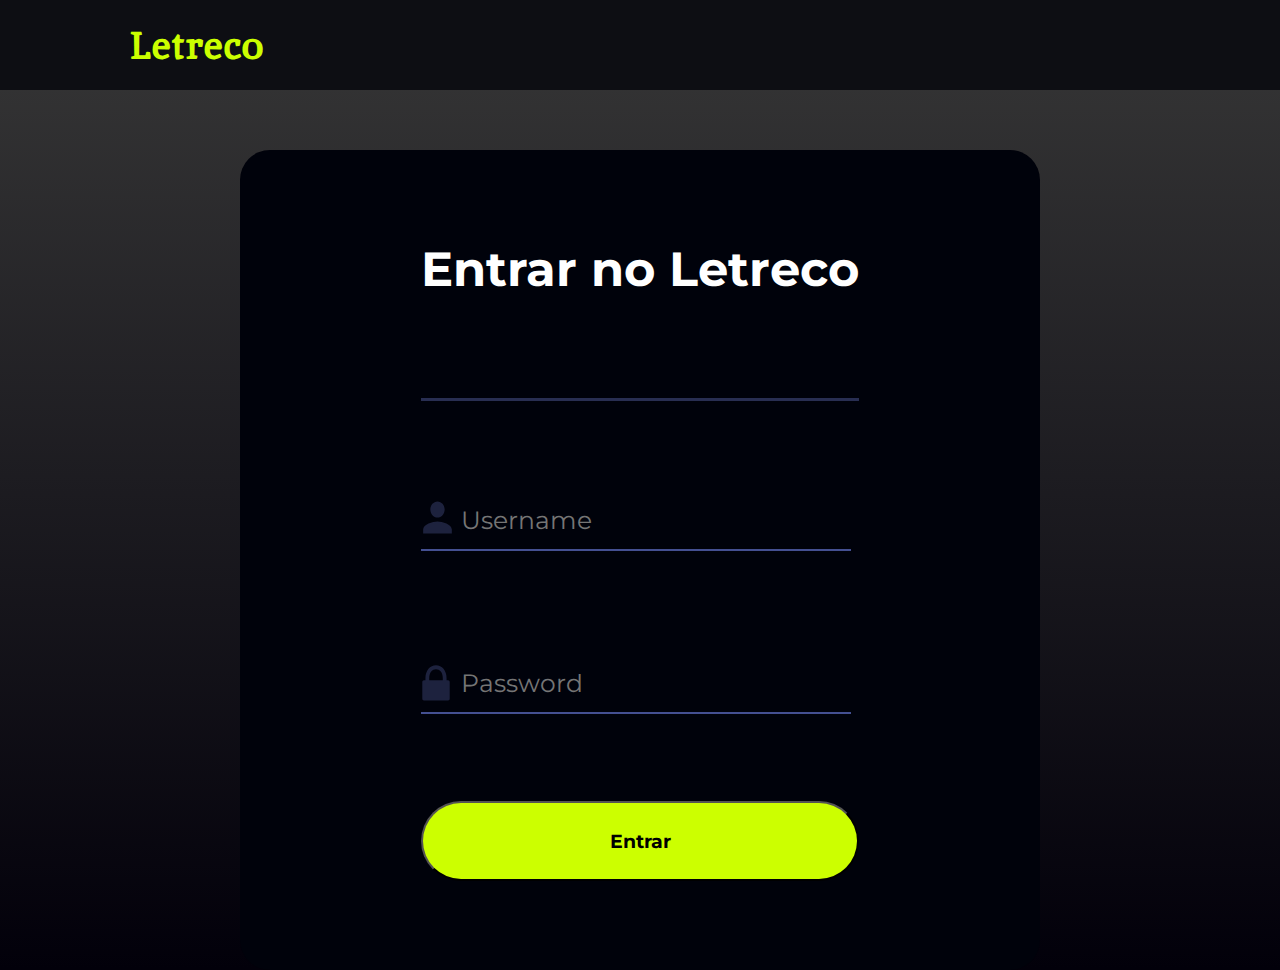
<file: index.html>
<!DOCTYPE html>
<html lang="en">
<head>
  <meta charset="UTF-8">
  <meta name="viewport" content="width=device-width, initial-scale=1.0">
  <title>Login - Letreco</title>
  <link rel="shortcut icon" href="./img/musica.png" type="image/x-icon">

  <link rel="preconnect" href="https://fonts.googleapis.com">
  <link rel="preconnect" href="https://fonts.gstatic.com" crossorigin>
  <link href="https://fonts.googleapis.com/css2?family=Montserrat:ital,wght@0,100..900;1,100..900&display=swap" rel="stylesheet">

  <link rel="preconnect" href="https://fonts.googleapis.com">
  <link rel="preconnect" href="https://fonts.gstatic.com" crossorigin>
  <link href="https://fonts.googleapis.com/css2?family=Inika:wght@400;700&family=Montserrat:ital,wght@0,100..900;1,100..900&display=swap" rel="stylesheet">

  <link rel="stylesheet" href="./css/index.css">
</head>
<body>
  <header>
    <nav class="navbar">
      <span class="logo">Letreco</span>
    </nav>

  </header>

  <main>
    <section class="login">
      <div class="container">
        <div class="info">
          <h1 class="titulo">Entrar no Letreco</h1>
          
          <div class="linha"></div>
          <div class="input user">
            <img src="./img/userIcon.svg" alt="" class="icon">
            <input type="text" id="user" class="infos" placeholder="Username">
          </div>
          <div class="input senha">
            <img src="./img/locker.svg" alt="" class="icon">
            <input type="text" id="senha" class="infos" placeholder="Password">
          </div>

          <button class="btn">Entrar</button> 
        </div>

        
    </section>
  </main>

  <script src="./js/login.js" type="module"></script>
</body>
</html>
</file>
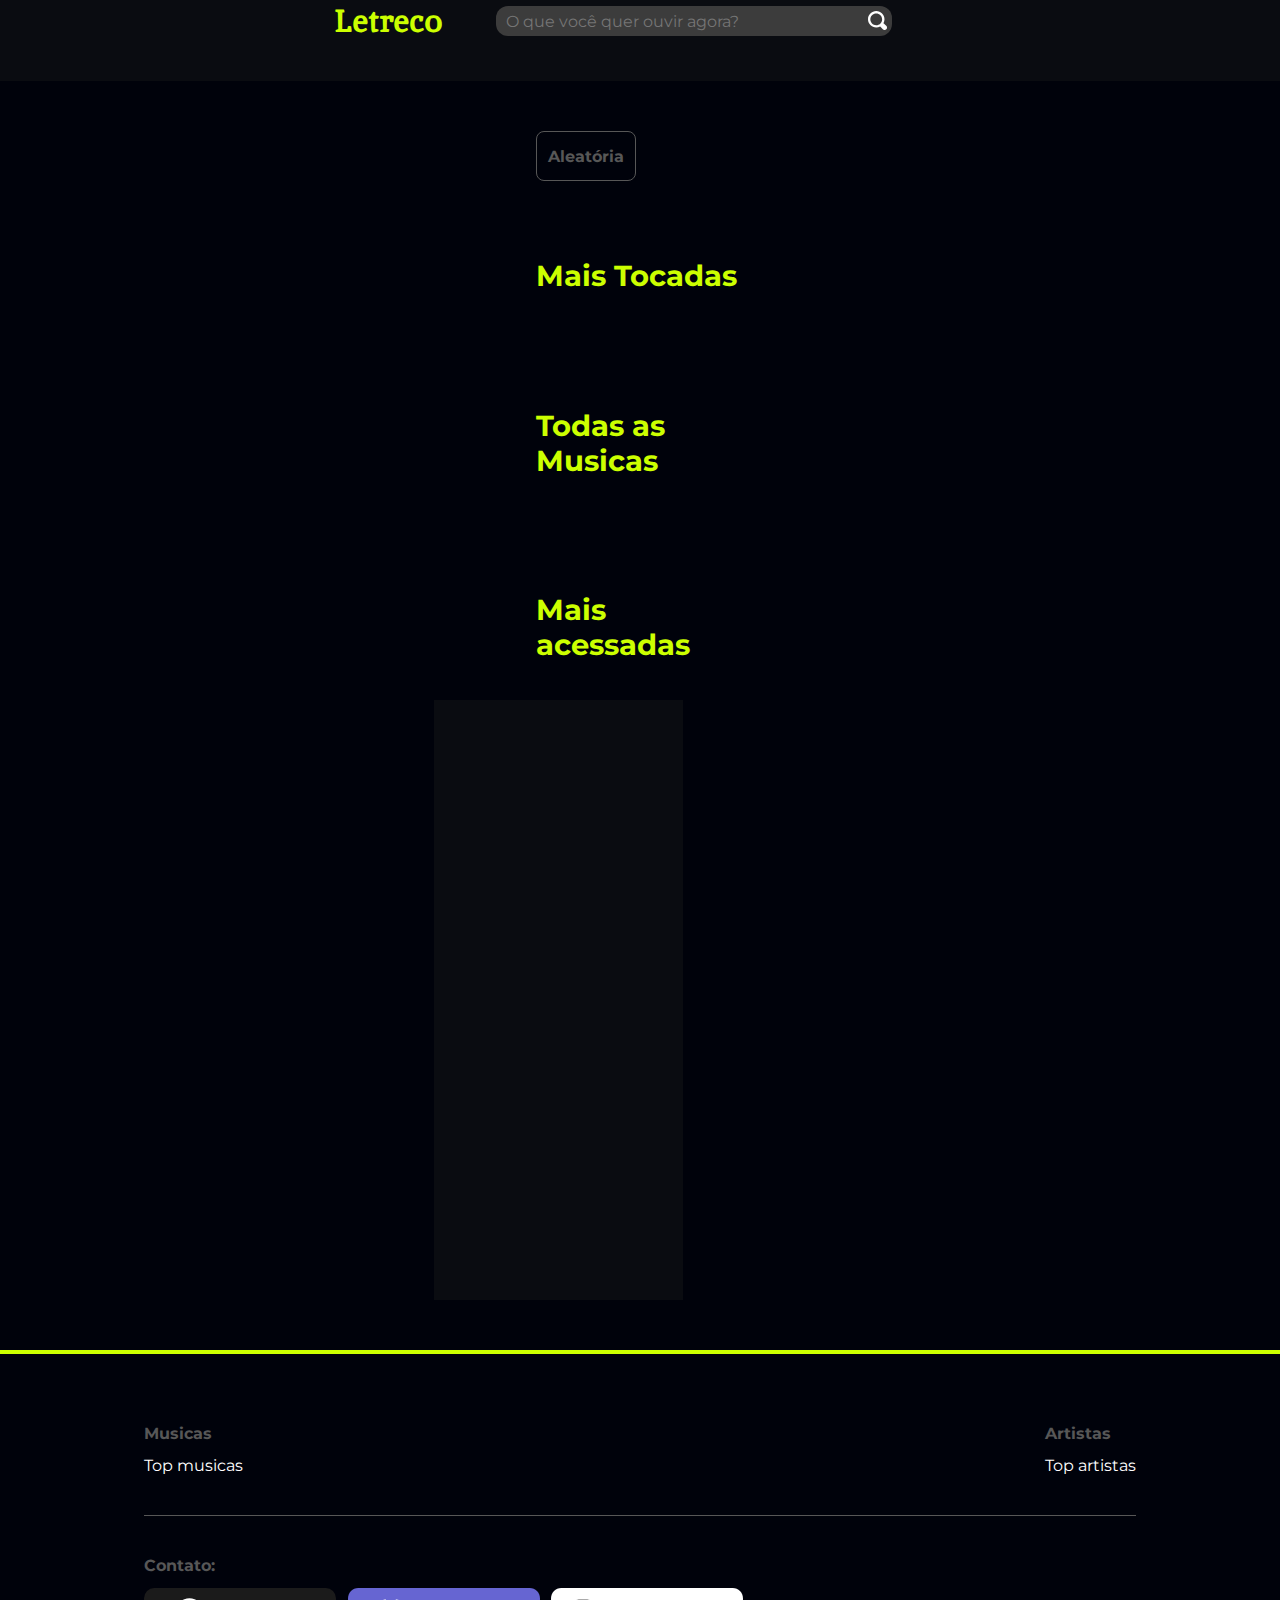
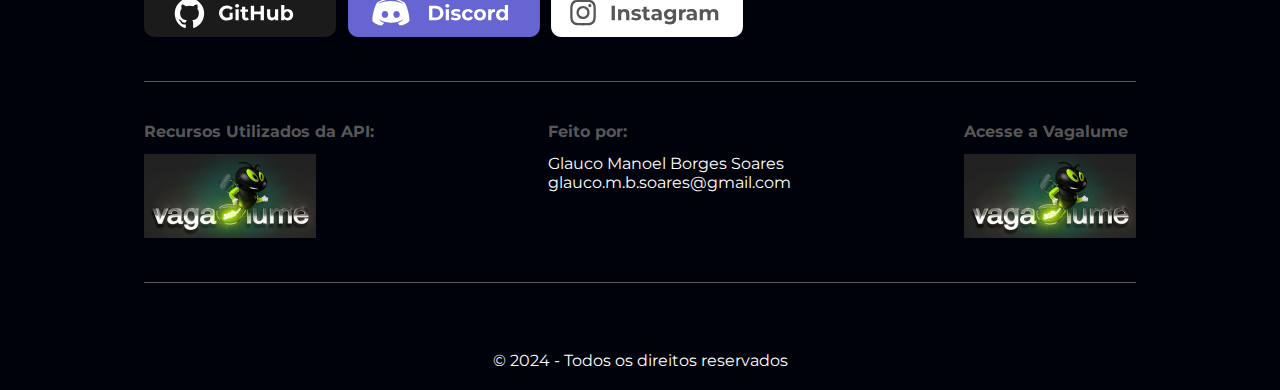
<file: pages/artista.html>
<!DOCTYPE html>
<html lang="en">

<head>
  <meta charset="UTF-8">
  <meta name="viewport" content="width=device-width, initial-scale=1.0">
  <title id="title-art">Artista - Letreco</title>
  <link rel="shortcut icon" href="../img/musica.png" type="image/x-icon">

  <link rel="preconnect" href="https://fonts.googleapis.com">
  <link rel="preconnect" href="https://fonts.gstatic.com" crossorigin>
  <link href="https://fonts.googleapis.com/css2?family=Montserrat:ital,wght@0,100..900;1,100..900&display=swap"
    rel="stylesheet">

  <link rel="preconnect" href="https://fonts.googleapis.com">
  <link rel="preconnect" href="https://fonts.gstatic.com" crossorigin>
  <link
    href="https://fonts.googleapis.com/css2?family=Inika:wght@400;700&family=Montserrat:ital,wght@0,100..900;1,100..900&display=swap"
    rel="stylesheet">

  <link rel="stylesheet" href="../css/inicial.css">
</head>

<body>
    <header>
      <div class="conter-nav">
        <nav id="nav">
          <span id="logo" class="logo">Letreco</span>
          <div>
            <input class="pesquisar" type="text" placeholder="O que você quer ouvir agora?">
            <button id="pesquisar"><img src="../img/lupa.svg" alt=""></button>
          </div>
          <span class="user"></span>
        </nav>
        <div id="menu"></div>
      </div>
    </header>

  <main>
    <div class="conter-pagina">
      <div class="imagem-Principal">

      </div>
      <section class="conter">
        <button class="randomMusic">Aleatória</button>
        <div class="mais-tocadas">
          <section class=top-musicas>
            <h1 class="titulos">Mais Tocadas</h1>
            <div class="Musics">

            </div>
          </section>
        </div>
        <div class="conter-musicas">
          <h1 class="titulos">Todas as Musicas</h1>
          <div class="allMusics">

          </div>
        </div>
        
      <section>
        <h1 class="titulos">Mais acessadas</h1>
        <div class="musArt" id="rank">

          <section class="maisAcessadas">


          </section>

          <section class="rankArtistas">

          </section>
        </div>
      </section> 

      </section>

    </div>

  </main>

  <footer>

    <section>
      <ul class="navegacao">
        <li><label for="musicas">Musicas</label><a href="#rank">Top musicas</a></li>
        <li><label for="artistas">Artistas</label><a href="#rank">Top artistas</a></li>
      </ul>
      <div class="listra"></div>
      <div class="contato">
        <label for="contato">Contato:</label>
        <ul>
          <li><a id="github" href="https://github.com/GlaucoB0"><img src="../img/github.svg" alt=""></a></li>
          <li><a id="discord" href="https://discord.gg/22txPfjvCX"><img src="../img/discord.svg" alt=""></a></li>
          <li><a id="instagram" href="https://instagram.com/_glauco___"><img src="../img/instagram.svg" alt=""></a></li>
        </ul>
      </div>
      <div class="listra"></div>
      <div class="infoapp">
        <div class="recursos">
          <label for="API">Recursos Utilizados da API:</label>
          <a href="https://api.vagalume.com.br/"><img src="../img/vagalume.png" alt=""></a>
        </div>
        <div class="criador">
          <label for="">Feito por:</label>
          <p>Glauco Manoel Borges Soares</p>
          <p>glauco.m.b.soares@gmail.com</p>
        </div>
        <div class="vagalume">
          <label for="">Acesse a Vagalume</label>
          <a href="https:/vagalume.com.br"><img src="../img/vagalume.png" alt=""></a>
        </div>
      </div>
      <div class="listra"></div>

    </section>
    <p class="direitos">&copy; 2024 - Todos os direitos reservados</p>
  </footer>
  <script src="../js/artista.js" type="module"></script>
</body>

</html>
</file>
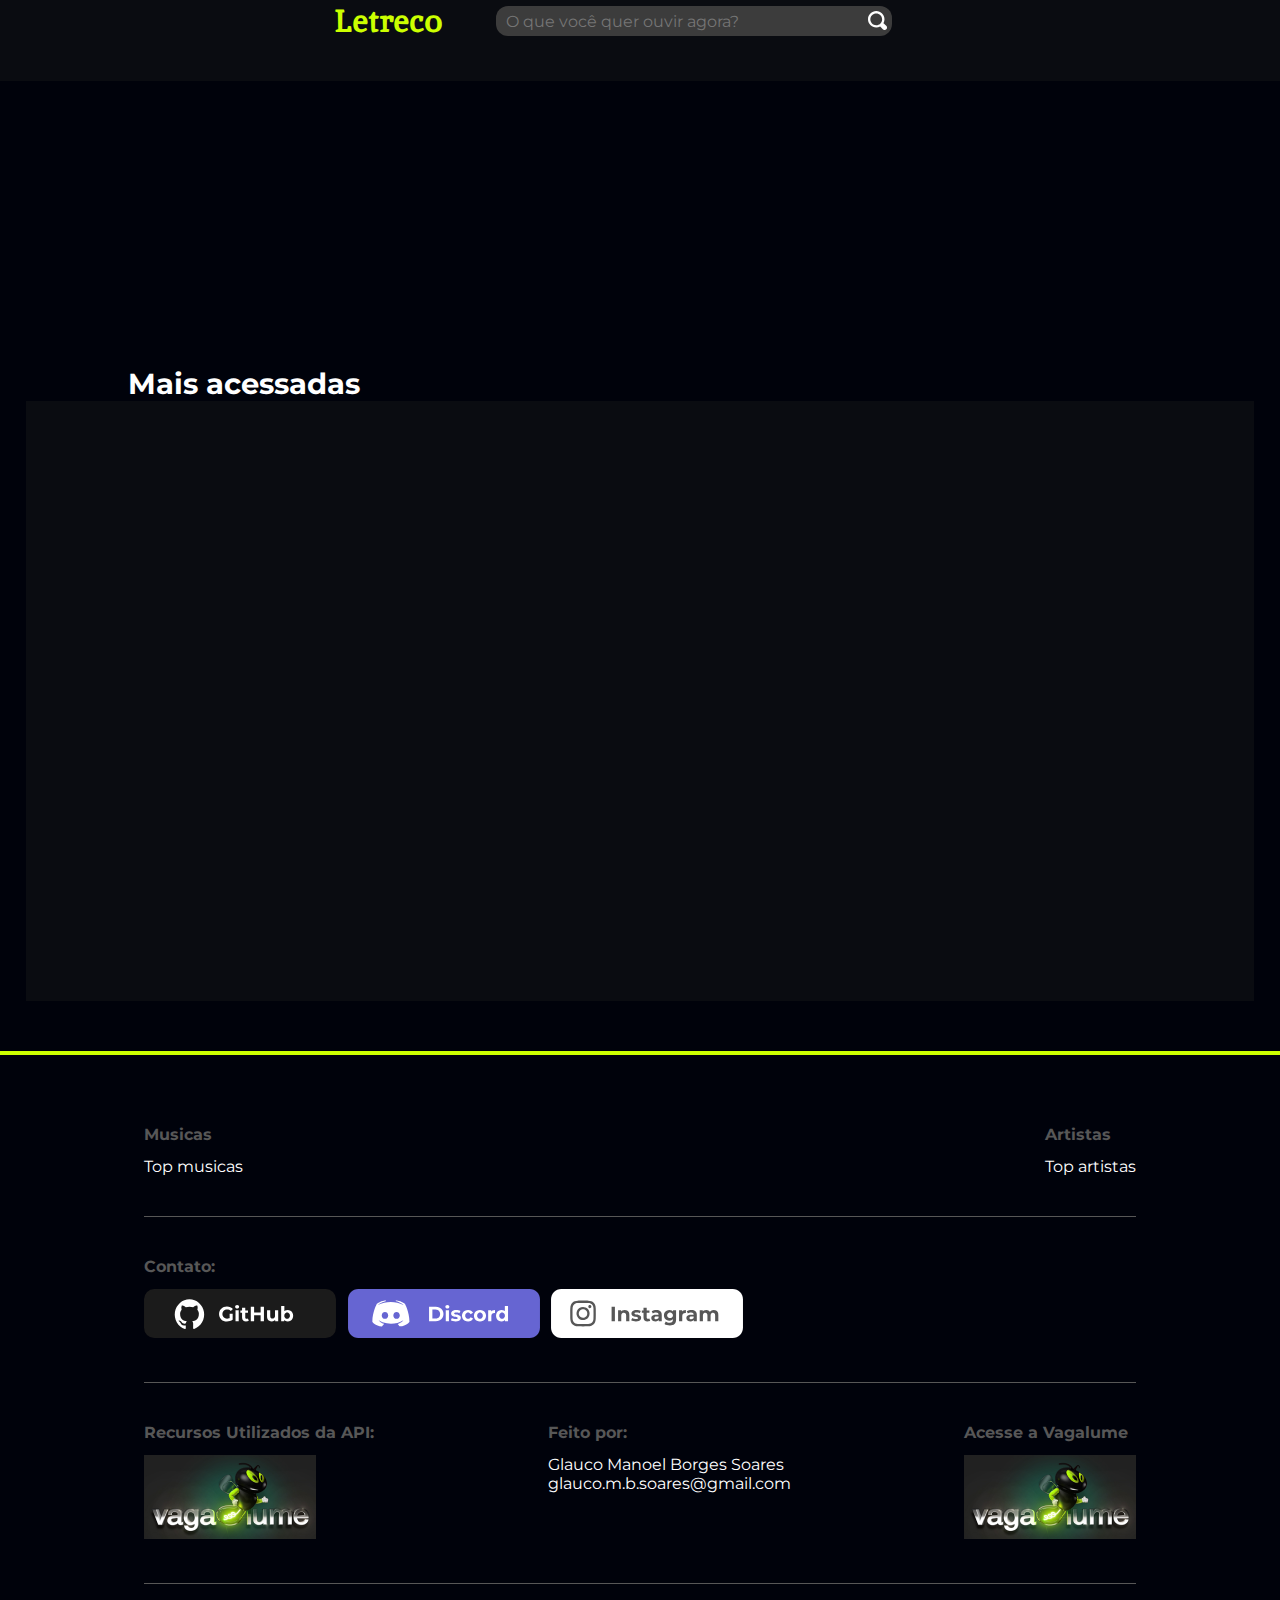
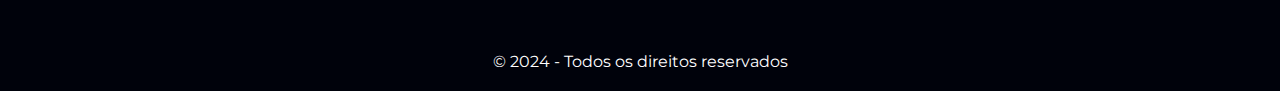
<file: pages/music.html>
<!DOCTYPE html>
<html lang="en">

<head>
  <meta charset="UTF-8">
  <meta http-equiv="X-UA-Compatible" content="IE=edge">
  <meta name="viewport" content="width=device-width, initial-scale=1.0">
  <title id="title-mus">Music - Letreco</title>
  <link rel="shortcut icon" href="../img/musica.png" type="image/x-icon">

  <link rel="preconnect" href="https://fonts.googleapis.com">
  <link rel="preconnect" href="https://fonts.gstatic.com" crossorigin>
  <link href="https://fonts.googleapis.com/css2?family=Montserrat:ital,wght@0,100..900;1,100..900&display=swap"
    rel="stylesheet">

  <link rel="preconnect" href="https://fonts.googleapis.com">
  <link rel="preconnect" href="https://fonts.gstatic.com" crossorigin>
  <link
    href="https://fonts.googleapis.com/css2?family=Inika:wght@400;700&family=Montserrat:ital,wght@0,100..900;1,100..900&display=swap"
    rel="stylesheet">

  <link rel="stylesheet" href="../css/inicial.css">
</head>

<body>
  <header>
    <div class="conter-nav">
      <nav id="nav">
        <span id="logo"class="logo">Letreco</span>
        <div>
          <input class="pesquisar" type="text" placeholder="O que você quer ouvir agora?">
          <button id="pesquisar"><img src="../img/lupa.svg" alt=""></button>
        </div>
        <span class="user"></span>
      </nav>
      <div id="menu"></div>
    </div>
  </header>

  <main>
    <div class="container">
      <section class="music-container">
        
        <div class="letra"></div>
        <div class="info-Artista">

        </div>
      </section>

      <section>
        <h1 class="title">Mais acessadas</h1>
        <div class="musArt" id="rank">

          <section class="maisAcessadas">


          </section>

          <section class="rankArtistas">

          </section>
        </div>
      </section>
    </div>

  </main>

  <footer>

    <section>
      <ul class="navegacao">
        <li><label for="musicas">Musicas</label><a href="#rank">Top musicas</a></li>
        <li><label for="artistas">Artistas</label><a href="#rank">Top artistas</a></li>
      </ul>
      <div class="listra"></div>
      <div class="contato">
        <label for="contato">Contato:</label>
        <ul>
          <li><a id="github" href="https://github.com/GlaucoB0"><img src="../img/github.svg" alt=""></a></li>
          <li><a id="discord" href="https://discord.gg/22txPfjvCX"><img src="../img/discord.svg" alt=""></a></li>
          <li><a id="instagram" href="https://instagram.com/_glauco___"><img src="../img/instagram.svg" alt=""></a></li>
        </ul>
      </div>
      <div class="listra"></div>
      <div class="infoapp">
        <div class="recursos">
          <label for="API">Recursos Utilizados da API:</label>
          <a href="https://api.vagalume.com.br/"><img src="../img/vagalume.png" alt=""></a>
        </div>
        <div class="criador">
          <label for="">Feito por:</label>
          <p>Glauco Manoel Borges Soares</p>
          <p>glauco.m.b.soares@gmail.com</p>
        </div>
        <div class="vagalume">
          <label for="">Acesse a Vagalume</label>
          <a href="https:/vagalume.com.br"><img src="../img/vagalume.png" alt=""></a>
        </div>
      </div>
      <div class="listra"></div>

    </section>
    <p class="direitos">&copy; 2024 - Todos os direitos reservados</p>
  </footer>
  <script src="../js/music.js" type="module"></script>
</body>

</html>
</file>
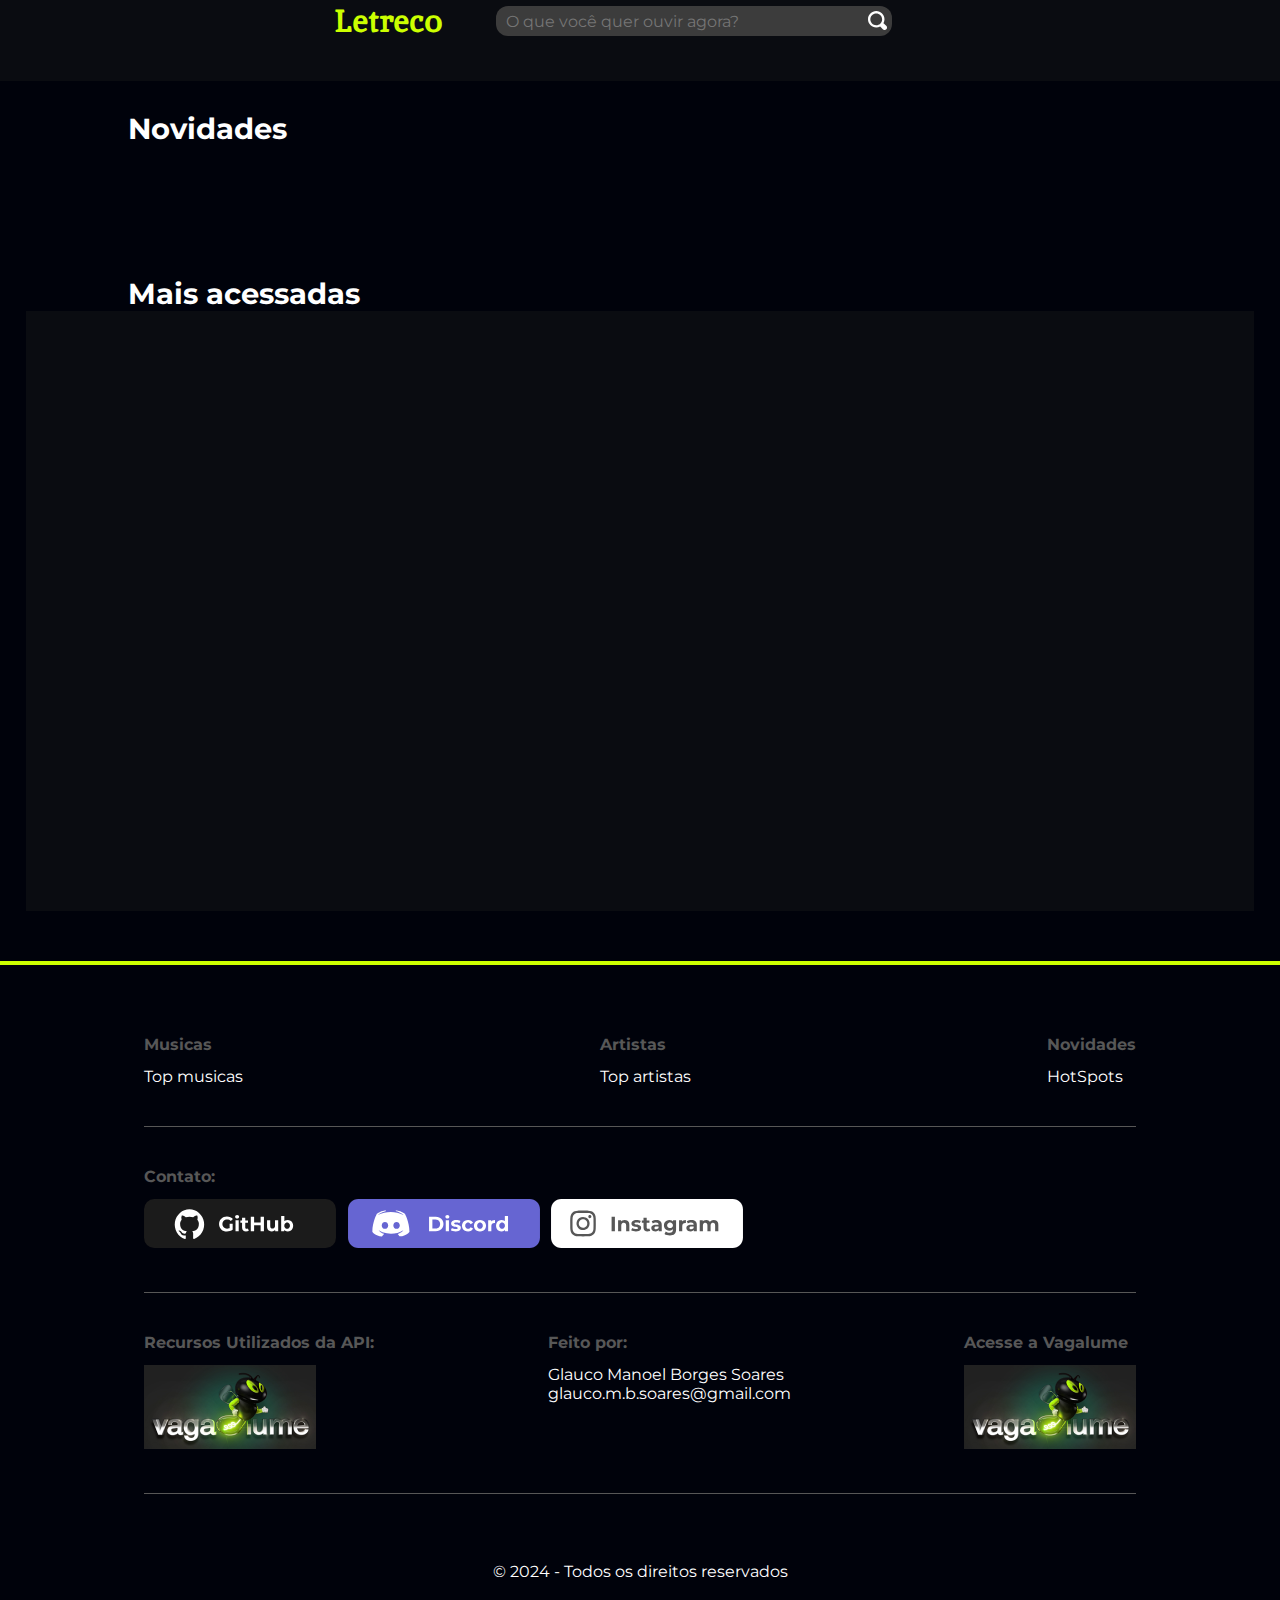
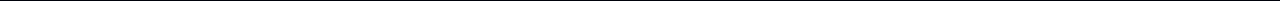
<file: pages/paginaInicial.html>
<!DOCTYPE html>
<html lang="en">

<head>
  <meta charset="UTF-8">
  <meta name="viewport" content="width=device-width, initial-scale=1.0">
  <title>Letreco</title>
  <link rel="shortcut icon" href="../img/musica.png" type="image/x-icon">

  <link rel="preconnect" href="https://fonts.googleapis.com">
  <link rel="preconnect" href="https://fonts.gstatic.com" crossorigin>
  <link href="https://fonts.googleapis.com/css2?family=Montserrat:ital,wght@0,100..900;1,100..900&display=swap"
    rel="stylesheet">

  <link rel="preconnect" href="https://fonts.googleapis.com">
  <link rel="preconnect" href="https://fonts.gstatic.com" crossorigin>
  <link
    href="https://fonts.googleapis.com/css2?family=Inika:wght@400;700&family=Montserrat:ital,wght@0,100..900;1,100..900&display=swap"
    rel="stylesheet">

  <link rel="stylesheet" href="../css/inicial.css">
</head>

<body>
  <header>
    <div class="conter-nav">
      <nav id="nav">
        <span id="logo"class="logo">Letreco</span>
        <div>
          <input class="pesquisar" type="text" placeholder="O que você quer ouvir agora?">
          <button id="pesquisar"><img src="../img/lupa.svg" alt=""></button>
        </div>
        <span class="user"></span>
      </nav>
      <div id="menu"></div>
    </div>
  </header>

  <main>
    <div id="container"class="container">
      <h1 class="title" id="Novidades">Novidades</h1>
      <section class="novidades">

      </section>
      <section class="ranksecc">
        <h1 class="title">Mais acessadas</h1>
        <div class="musArt" id="rank">

          <section class="maisAcessadas">


          </section>

          <section class="rankArtistas">

          </section>
        </div>
      </section>


    </div>

  </main>

  <footer>

    <section>
      <ul class="navegacao">
        <li><label for="musicas">Musicas</label><a href="#rank">Top musicas</a></li>
        <li><label for="artistas">Artistas</label><a href="#rank">Top artistas</a></li>
        <li><label for="Novidades">Novidades</label><a href="#nav">HotSpots</a></li>
      </ul>
      <div class="listra"></div>
      <div class="contato">
        <label for="contato">Contato:</label>
        <ul>
          <li><a id="github" href="https://github.com/GlaucoB0"><img src="../img/github.svg" alt=""></a></li>
          <li><a id="discord" href="https://discord.gg/22txPfjvCX"><img src="../img/discord.svg" alt=""></a></li>
          <li><a id="instagram" href="https://instagram.com/_glauco___"><img src="../img/instagram.svg" alt=""></a></li>
        </ul>
      </div>
      <div class="listra"></div>
      <div class="infoapp">
        <div class="recursos">
          <label for="API">Recursos Utilizados da API:</label>
          <a href="https://api.vagalume.com.br/"><img src="../img/vagalume.png" alt=""></a>
        </div>
        <div class="criador">
          <label for="">Feito por:</label>
          <p>Glauco Manoel Borges Soares</p>
          <p>glauco.m.b.soares@gmail.com</p>
        </div>
        <div class="vagalume">
          <label for="">Acesse a Vagalume</label>
          <a href="https:/vagalume.com.br"><img src="../img/vagalume.png" alt=""></a>
        </div>
      </div>
      <div class="listra"></div>

    </section>
    <p class="direitos">&copy; 2024 - Todos os direitos reservados</p>
  </footer>

  <script src="../js/inicial.js" type="module"></script>
</body>

</html>
</file>
<file: css/index.css>
:root{
  --verde: #CCFF00;
  --preto-azulado:#00020B;
  --preto-azuladinho:#0D0E13 ;
  --subletra: #575757;
  --pesquisar: #3C3C3C;
}
*{
  margin: 0;
  padding: 0;
  box-sizing: border-box;
  font-size: 1.1rem;
  font-family: 'Montserrat';
  color: white;
}
body{
  background: rgb(0,0,0);
  background: linear-gradient(0deg, rgb(2, 0, 10) 0%, rgb(55, 55, 55) 100%);
  background-repeat: no-repeat;
  height: 200%;
  width: 100%;
}


/*******************NavBar*****************/
header{
  height: 10vh;
  background-color: var(--preto-azuladinho);
}
nav{
  display: flex;
  justify-content: space-between;
  align-items: center;
  height: 100%;
  margin: 0 10%;
}
.logo{
  font-family: 'Inika';
  font-weight: bold;
  font-size: 2.2rem;
  color: var(--verde);
}



/***********LOGIN**************/
main{
  display: flex;
  justify-content: center;
}
.login{
  margin-top: 60px;
  
}
.container{
  height: 820px;
  width: 800px;
  background-color: var(--preto-azulado);
  border-radius: 30px;
  display: flex;
  justify-content: center;
  align-items: center;
}
.info{
  display: flex;
  flex-direction: column;
  gap: 100px;
}
.btn{
  border-radius: 50px;
  height: 80px;
  background-color: var(--verde);
  color: #000;
  font-weight: bold;
  cursor: pointer;
}
.btn:hover{
  background-color: #b7e401;
}
.titulo{
  font-size: 2.7rem;
}
.infos{
  background: none;
  color: #9F9F9F;
  height: 40px;
  border-top: none;
  border-left: none;
  border-right: none;
  border-color: #1D223E;
  font-size: 1.4rem;
  padding-left: 40px;
  position: absolute;
  width: 430px;
  padding-bottom: 20px;
  margin-top: 10px;
  box-shadow: 0 0 0 0;
  outline: 0;
}
.input{
  display: flex;
}
.senha{
  margin-top: 30px;
}
.linha{
  width: 100%;
  height: 3px;
  background-color: #282e52;
}

@media (max-width: 800px){
  .login{
    margin: 0;
  }
  .container{
    height: 100vh;
    width: 100vw;
    border-radius: 0;
  }
  *{
    font-size: 1rem;
  }
  .titulo{
    font-size: 2rem;
  }
  .infos{
    width: 300px;
  }
}
@media (max-width: 377px){
  .info{
    gap: 40px;
    margin: 0;
    padding: 0;
  }
  .icon{
    height: 20px;
    width: 20px;
  }
  body{
    background: none;
    background-color: var(--preto-azulado);
  }
  .container{
    height: 100vh;
    width: 100vw;
    border-radius: 0;
    margin-top: -50px;
    background:none;
  }
  *{
    font-size: .7rem;
  }
  .titulo{
    font-size: 1.5rem;
  }
  .infos{
    width: 150px;
  }
  .btn{
    font-size: 1.4rem;
  }
}
</file>
<file: css/inicial.css>
:root{
  --verde: #CCFF00;
  --preto-azulado:#00020B;
  --preto-azuladinho:#0a0c11 ;
  --subletra: #575757;
  --pesquisar: #3C3C3C;
}
::selection{
  background-color: var(--verde);
  color: var(--preto-azulado);
}
.frameYT{
  height: 270px;
  width: 300px;
}
a{
  text-decoration: none;
}
*{
  margin: 0;
  padding: 0;
  box-sizing: border-box;
  font-size: 1rem;
  font-family: 'Montserrat';
  color: white;
  transition: 0.1s;
}
body{
  background-color: var(--preto-azulado);
}


/*******************NavBar*****************/
header {
  height: 9vh;
  width: 100%;
  background-color: var(--preto-azuladinho);

}
.conter-nav{
  display: flex;
  flex-direction: column;
  align-items: center;
}
nav{
  display: flex;
  justify-content: space-between;
  align-items: center;
  height: 100%;
  margin: 0 10%;
  gap: 55px;
}
.logo{
  font-family: 'Inika';
  font-weight: bold;
  font-size: 2rem;
  color:var(--verde);
}
#logo{
  cursor: pointer;
}
#pesquisar{
  cursor: pointer;
  background: none;
  border: none;
  position:absolute;
  margin-top: 5px;
}
#menu{
  position: relative;
  z-index: 1;
}
.barra{
  width: 31vw;
  background-color: var(--pesquisar);
  position: relative;
  border-radius: 0 0 10px 10px ;
  padding: 20px 0;
}
.pesquisar{
  background-color: var(--pesquisar);
  border-radius: 12px;
  height: 30px;
  width: 31vw;
  border: none;
  padding-left: 10px;
  padding-right: 35px;
  color: #B7B7B7;
  box-sizing: border-box;
  outline: none;
}
.pesquisar[type=text]:focus{
  border:1px solid var(--verde);

}
nav div img{
  margin-left: -30px;
  margin-bottom: -5px;
}
header nav .user:hover{
  color: var(--verde);
}
/*******************NavBar*****************/

/*Main*/
main{
  height: 100%;
  width: 100vw;
  display: flex;
  justify-content: center;
}
.container{
  width: 80%;
  margin-top: 9vw;
}
#container{
  margin-top: 30px;
}
.title{
  font-size: 1.8rem;
}
/*******************Novidades*****************/

.novidades{
  display: flex;
  justify-content: space-around;
  gap: 100px;
  margin-bottom: 70px;
  margin-top: -140px;
}
.container > .title{
  margin-bottom: 20px ;
}
main .container .ranksecc{
  margin-top: -120px;
}
.novidades .imagem{
  display: flex;
  flex-direction: column;
  align-items: center;
  cursor: pointer;
}

.desc-mus:hover{
  color: var(--verde);
}
.imgArt{
  height: 340,37px;
  width: 290px;
  border-radius: 10px;
}
.hotMusic .imagem #nomeArtista:hover{
  color: var(--verde);
  background-color: var(--preto-azulado);
} 
.nomeArt{
  background-color: var(--verde);
  color: var(--preto-azulado);
  font-weight: 900;
  padding: 2px 8px;
  border-radius: 8px;
  margin-top: -16px;
  margin-bottom: 20px;
}
.hotMusic {
  display: flex;
  flex-direction: column;
  text-align: center;
}
.Desc-mus{
  color: #9f9f9f;
}

/***********RANKING**************/
.maisAcessadas{
  display: grid;
  grid-template-columns: 1fr 1fr;
  gap: 15px;
}
.music{
  display: flex;
  gap: 30px;
}
.music .numRank{
  font-size: 4rem;
  color: var(--subletra);
}
.maisAcessadas .rankMus .music:hover{
  border-radius: 8px;
  background-color: #313131;
} 
.music .numRank:hover{
  color: var(--verde);
}
.info-musica{
  display: flex;
  flex-direction: column;
 
  justify-content: center;
  cursor: pointer;
}
.nomeMusRank{
  color: var(--verde);
  font-weight: bold;
}
main .musica-Container{
  display: flex;
  flex-direction: column;
  justify-content: left;
  align-items: start;
}
.musArt{
  display: flex;
  align-items: center;
  background-color: var(--preto-azuladinho);
  justify-content: space-around;
  height: 600px;
  width: 120%;
  margin-left: -8vw;
}
.rankArtistas{
  display: flex;
  flex-direction: column;
  gap: 23px;
}
.art{
  display: flex;
  align-items: center;
  gap: 120px;
}
.art .imagemArt img{
  border-radius: 100%;
  width: 150px;
  height: 150px;
}
.numRankArt{
  background-color: var(--verde);
  color: var(--preto-azulado);
  font-weight: 900;
  padding: 15px 23px;
  border-radius: 100% 100% 100% 0;
  margin-left: -170px;
  margin-top: -200px;
  
}
.art .info-artista{
  display: flex;
  flex-direction: column;
}
.art .info-artista .nomeArtRank{
  color: var(--verde);
  font-weight: bold;
}
.art .info-artista .views{
  color: var(--subletra);
  font-weight: 500;
}

@media(max-width: 1100px){
  .imgArt{
    height: 258,21px;
    width: 220px;
    border-radius: 10px;
  }
}
@media (max-width: 860px) {
  *{
    font-size: .8rem;
  }
  main .container .ranksecc{
    margin-top: -220px;
  }
  main .container section .musArt{
    margin: 0 10;
    height: 500px;
  }
  main .musica-Container section .musArt{
    margin: 0 10;
    height: 500px;
  }
  /*novidades*/
  .imgArt{
    height: 234,74px;
    width: 200px;
    border-radius: 10px;
  }
  .music{
    gap: 10px;
  }
  .novidades{
    gap: 10px;
    margin-bottom: 200px;
  }
  /*Rank*/
  .art .imagemArt img{
    width: 100px;
    height: 100px;
  }
  .numRankArt{
    font-weight: 900;
    padding: 8px 13px;
    border-radius: 100% 100% 100% 0;
    margin-left: -1px;
    
  }
  .art .info-artista{
    margin-left: -110px;
  }
}
@media (max-width: 756px){
  footer section .infoapp{
    flex-direction: column;
  }
}
@media (max-width: 656px){
  *{
    font-size: 0.7rem;
  }
  main .container .ranksecc{
    margin-top: -240px;
  }
  .music .numRank{
    font-size: 2rem;
  }
  main .conter section .musArt{
    margin: 0 10;
    height: 280px;
  }
  main .container section .musArt{
    margin: 0 10;
    height: 280px;
  }
  main .musica-Container section .musArt{
    margin: 0 10;
    height: 280px;
  }
  .music{
    gap: 10px;
  }
  .imgArt{
    height: 117,37px;
    width: 100px;
    border-radius: 10px;
  }
  .novidades{
    gap: 10px;
    margin-bottom: 200px;
  }
  /*Rank*/
  .art .imagemArt img{
    width: 60px;
    height: 60px;
  }
  .numRankArt{
    font-weight: 900;
    padding: 4px 8px;
    margin-left: -1px;
    
  }
  .art .info-artista{
    margin-left: -110px;
  }

}
@media (max-width: 400px){
.user{
  display: none;
}
.pesquisar{
  width: 50vw;
  justify-content: space-between;
  margin: 0;
}
header nav{
  margin: 0 3px;
}
.art .imagemArt img{
  width: 50px;
  height: 50px;
}

}
@media (max-width: 516px){
  .user{
    display: none;
  }
  .pesquisar{
    width: 50vw;
    justify-content: space-between;
    margin: 0;
  }
}
@media (max-width: 312px){
  .imgArt{
    height: 70,42px;
    width: 60px;
    border-radius: 10px;
  }
  .pesquisar{
    width: 50vw;
    justify-content: space-between;
    margin: 0;
  }
}
/**********Footer***************/
footer {
	background-color: var(--preto-azulado);
	color: #fff;
	padding: 20px;
	text-align: center;
	margin-top: 50px;
  border: 4px solid var(--verde);
  border-bottom: none;
  border-right: none;
  border-left: none;
}
footer section{
  display: flex;
  flex-direction: column;
  gap: 40px;
  margin: 0 10%;
}

section .navegacao{
  width: 100%;
  display: flex;
  justify-content: space-between;
  list-style-type: none;
  margin-top: 50px;
}
section .navegacao li{
  display: flex;
  flex-direction:column;
  align-items: flex-start;
}
section .navegacao li a{
  text-decoration: none;
}
section .navegacao li a:hover{
  color: var(--verde);
}
section .navegacao li label{
  font-weight: bold;
  color: var(--subletra);
}
section .listra{
  background-color: var(--subletra);
  height: 1px;
  width: 100%;
}
footer section .contato{
  display: flex;
  flex-direction: column;
  align-items: flex-start;
}
footer section label{
  color: var(--subletra);
  font-weight: bold;
}
footer section .contato ul{
  display: flex;
  list-style: none;
  gap: 2%;
}
footer section .contato ul li a img{
  width: 15vw;
}
footer label{
  margin-bottom: 13px;
}
footer section .infoapp{
  display: flex;
  justify-content: space-between;
}
footer section .infoapp div{
  display: flex;
  flex-direction: column;
  align-items: flex-start;
}
footer .direitos{
  margin-top: 68px;
}

/***************PAGINA DE MUSICA***************/
main .music-container{
  margin: 10px 10%;
  width: 100%;
  /* border: 1px white solid; */
  display: flex;
  justify-content: space-between;
}
main .music-container .letra{
  display: flex;
  flex-direction: column;
  gap: 20px;
}
main .music-container .infoMusica{
  display: flex;
  align-items: center;
  gap: 10px;
}
main .music-container .infoMusica img{
  border-radius: 100%;
  height: 50px;
}
main .music-container .infoMusica .nome{
  display: flex;
  flex-direction: column;
  color: var(--verde);
  font-weight: bold;
  font-size: 1.1rem;
}
main .music-container .infoMusica .nomeArt{
  color: var(--subletra);
  font-weight: bold;
}

.nomeArt:hover{
  background-color: var(--preto-azulado);
  color: var(--verde);
}
main .music-container .letraMusica{
  margin-left: 60px;
}
.nomeMusica a:hover{
  background-color: var(--verde);
  color:var(--preto-azulado);
  border-radius: 8px;
  padding: 0 3px;
}
main .container{
  display: flex;
  flex-direction: column;
  gap: 150px;
}
.traduzir{
  cursor: pointer;
  height: 50px;
  width: 100px;
  border-radius: 8px;
  border: 1px solid var(--subletra);
  background:none;
  color: var(--subletra);
  font-weight: bold;
}

/**********PAGINA DE ARTISTA************/
main .imagem-Principal #hero{
    width: 100vw; /* width of container */
    height: 337px; /* height of container */
    object-fit: cover;
    border: 5px solid black;
    filter: brightness(0.55) opacity(0.75);
}
main .imagem-Principal{
  margin-bottom: 50px;
}
main .conter-pagina .conter{
  display: flex;
  flex-direction: column;
  gap: 6vw;
  margin: 0 10%;
}
.head-mus{
  display: flex;
  justify-content: space-between;
}
main .imagem-Principal .nomeRank{
  display: flex;
  align-items: baseline;
  gap: 10px;
}
main .imagem-Principal .nomeRank h1{
  font-size: 3rem;
  color: var(--verde);
}
.head-mus{
  display: flex;
  justify-content:space-between;
  width: 100%;
  align-items: baseline;
  gap: 6vw;
  margin-right: 10%;
}
main .imagem-Principal span{
  font-weight: bold;
}
main .imagem-Principal .infos-artista{
  margin-top: -110px;
  margin-left: 10%;
  margin-bottom: 50px;
  position: relative;
}
.titulos{
  color: var(--verde);
  font-size: 1.8rem;
  margin-bottom: 38px;
}
main .mais-tocadas .top-musicas .Musics{
  display:flex;
  flex-direction: column;
}
main .mais-tocadas .top-musicas .Musics .musica{
  margin-bottom: 14px;
}
.fonte{
  color: var(--verde);
  border-bottom: 1px solid;
}
main .mais-tocadas .top-musicas .Musics a{
  display: flex;
  gap: 10px;
}
/* main .mais-tocadas .top-musicas .Musics a span:hover{
  border-radius: 8px;
  color: var(--verde);
  background-color: #313131;
} */
main .conter-pagina .conter .conter-musicas .allMusics{
  display: grid;
  grid-template-columns: 1fr 1fr 1fr;
  gap: 10px;
}
main .conter-pagina .conter .conter-musicas .allMusics div a{
  display: flex;
  gap: 10px;
}
div .a:hover{
  border-radius: 8px;
  font-weight: bold;
  color: var(--preto-azulado);
  background-color: var(--verde);
}
div .a span:hover{
  color: var(--preto-azulado);
}
iframe{
  height: 230px;
  width: 330px;
}
.nomeTrad{
  display: flex;
  flex-direction: column;
}
@media(max-width:685px) {
  .randomMusic{
    margin-top: 10px;
  }
  iframe{
    height: 130px;
    width: 200px;
  }
  .traduzir{
    cursor: pointer;
    height: 20px;
    width: 60px;
    border-radius: 8px;
    border: 1px solid var(--subletra);
    background:none;
    color: var(--subletra);
    font-weight: bold;
    margin-right: 15px;
  }
}
@media (max-width:625px){
  main .conter-pagina .conter{
    gap: 20vw;
  }
}
@media (max-width:513px){
  .head-mus{
    flex-direction: column;
    gap: 20px;
  }
}
@media(max-width:420px){
  main .mais-tocadas .top-musicas .Musics{
    display: flex;
    flex-direction: column;
  } 
  main .conter-pagina .conter .conter-musicas .allMusics{
    display: flex;
    flex-direction: column;
    gap: 10px;
  }
}
@media(max-width:330px){
  .traduzir{
    cursor: pointer;
    height: 20px;
    width: 60px;
    border-radius: 8px;
    border: 1px solid var(--subletra);
    background:none;
    color: var(--subletra);
    font-weight: bold;
  }
}
.tradutor{
  margin-top: 10px;
}
.traduzir:hover{
  color: var(--verde);
  border-color: var(--verde);
}
.randomMusic{
  cursor: pointer;
  height: 50px;
  width: 100px;
  border-radius: 8px;
  border: 1px solid var(--subletra);
  background:none;
  color: var(--subletra);
  font-weight: bold;
}
.randomMusic:hover{
  color: var(--verde);
  border-color: var(--verde);
}
.banda{
  color: var(--verde);
  font-weight: bold;
}
#menu .barra{
  display: flex;
  flex-direction: column;
  gap: 15px;
  width: 40vw;
}
#menu .barra div a:hover{
  background-color: var(--subletra);
  border-radius: 8px;
}
</file>
